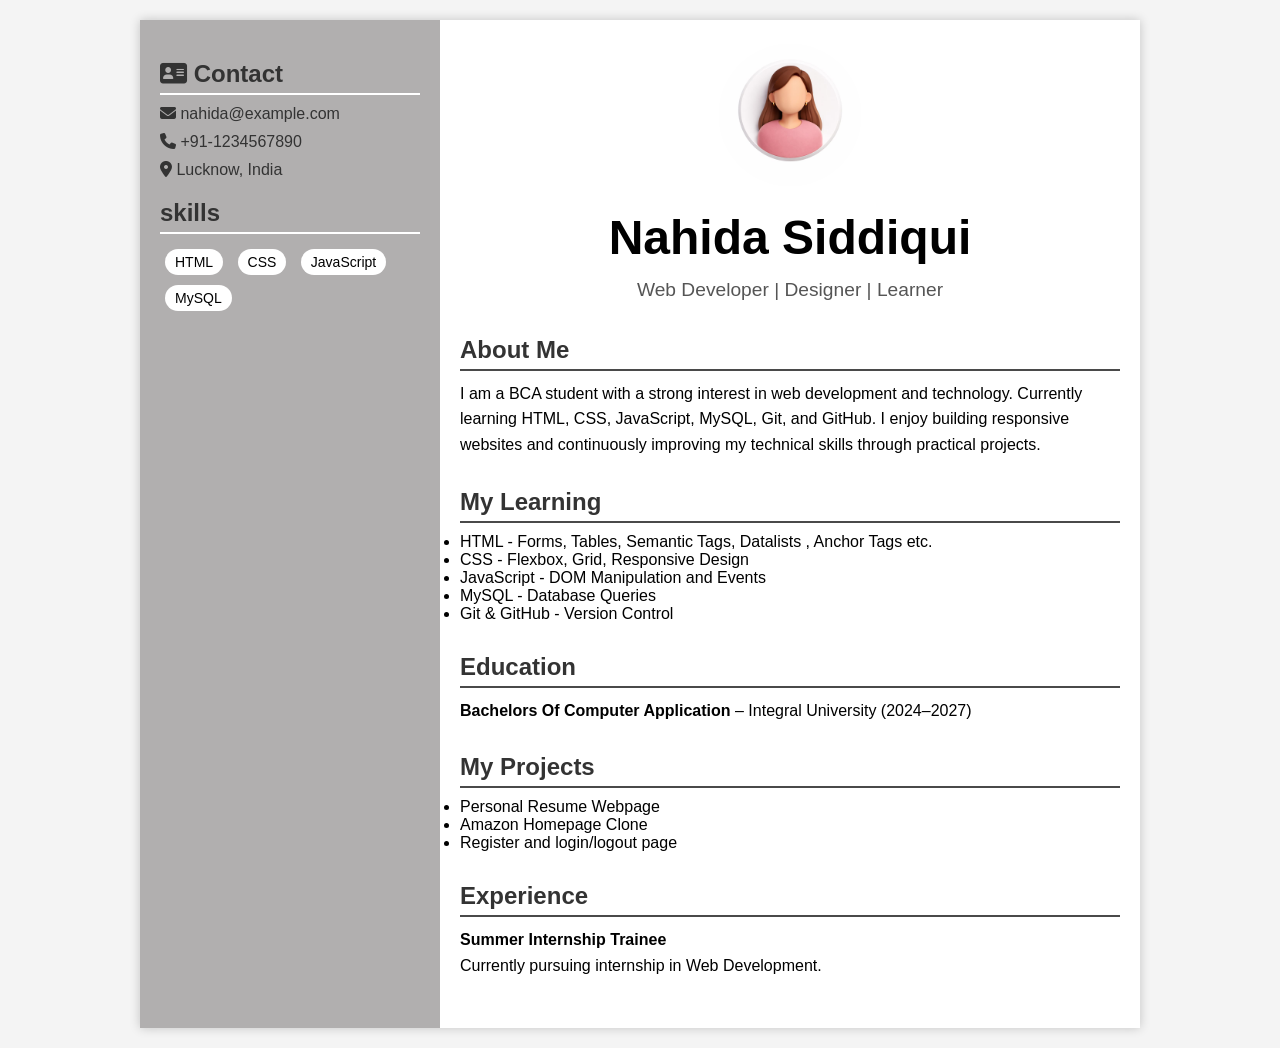
<file: Project-1-Resume/index.html>
<!DOCTYPE html>
<html lang="en">
<head>
  <meta charset="UTF-8">
  <meta name="viewport" content="width=device-width, initial-scale=1.0">
  <title>Resume</title>
  <link rel="stylesheet" href="style.css">
  <link rel="stylesheet" href="https://cdnjs.cloudflare.com/ajax/libs/font-awesome/6.5.1/css/all.min.css">
</head>
<body>
  <div class="container">
  <div class="sidebar">

      <section class="contact">
         <h2><i class="fa-solid fa-address-card"></i> Contact</h2>

         <p><i class="fa-solid fa-envelope"></i> nahida@example.com</p>

         <p><i class="fa-solid fa-phone"></i> +91-1234567890</p>

         <p><i class="fa-solid fa-location-dot"></i> Lucknow, India</p>
      </section>
      <section class="skills">
         <h2>skills</h2>
         <span class="skill">HTML</span>
         <span class="skill">CSS</span>
         <span class="skill">JavaScript</span>
         <span class="skill">MySQL</span>
     </section>
 </div>
 <div class="main">
    <section class="Name">
        <img src="id_photo.jpg" alt="Profile Picture" class="profile-pic">
         <h1>Nahida Siddiqui</h1>
         <p>Web Developer | Designer | Learner</p>
    </section>
    <section class="about">
    <h2>About Me</h2>

    <p>
        I am a BCA student with a strong interest in web development and technology.
        Currently learning HTML, CSS, JavaScript, MySQL, Git, and GitHub. I enjoy
        building responsive websites and continuously improving my technical skills
        through practical projects.
    </p>
    </section>  
    <section class="learning">
    <h2>My Learning</h2>

    <ul>
        <li>HTML - Forms, Tables, Semantic Tags, Datalists , Anchor Tags etc.</li>
        <li>CSS - Flexbox, Grid, Responsive Design</li>
        <li>JavaScript - DOM Manipulation and Events</li>
        <li>MySQL - Database Queries</li>
        <li>Git & GitHub - Version Control</li>
    </ul>
   </section>

    <section class="education">
      <h2>Education</h2>
      <p><strong>Bachelors Of Computer Application</strong> – Integral University (2024–2027)</p>
    </section>
    <section class="projects">
    <h2>My Projects</h2>
      <ul>
        <li>Personal Resume Webpage</li>
        <li>Amazon Homepage Clone</li>
        <li>Register and login/logout page</li>
      </ul>
    </section>

    <section class="experience">
      <h2>Experience</h2>
     <p>
       <strong>Summer Internship Trainee</strong><br>
        Currently pursuing internship in Web Development.
      </p>
   </section>
 </div> <!-- main -->
</div> <!-- container -->
</body>
</html>
</file>
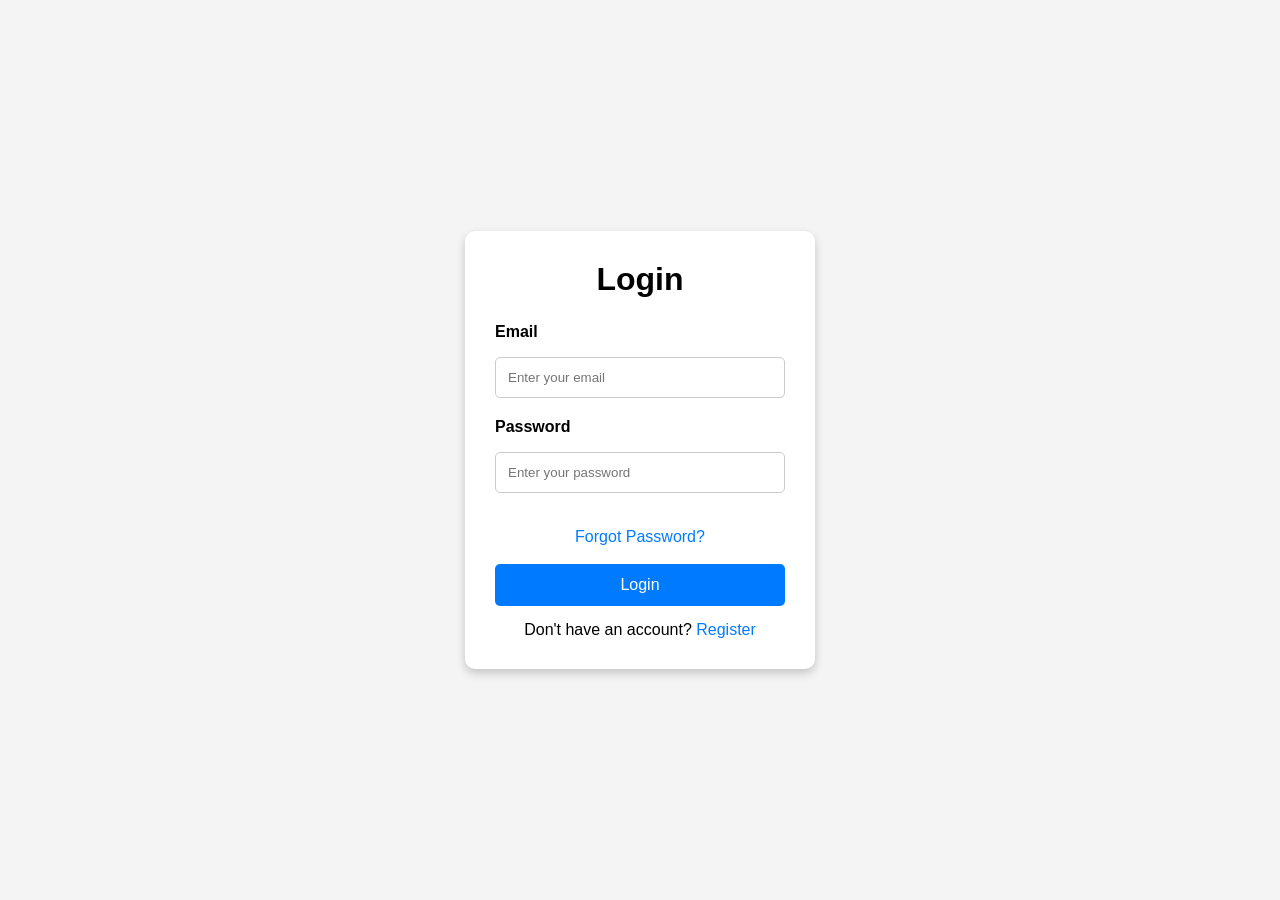
<file: Project-3-Register_login/index.html>
<!DOCTYPE html>
<html lang="en">
<head>
    <meta charset="UTF-8">
    <meta name="viewport" content="width=device-width, initial-scale=1.0">
    <title>Registration / login</title>
    <link rel="stylesheet" href="style.css">
</head>
<body>

    <div class="container">

        <div class="login-box">

            <h1>Login</h1>

            <form id="loginForm">

                <div class="input">
                    <label>Email</label>
                    <input type="email" id="email" placeholder="Enter your email" required>
                </div>

                <div class="input">
                    <label>Password</label>
                    <input type="password" id="password" placeholder="Enter your password" required>
                </div>
                <p class="forgot">
             <a href="#">Forgot Password?</a>
              </p>
              <br>
                <button type="submit">Login</button>

            </form>

            <p>
                Don't have an account?
                <a href="register.html">Register</a>
            </p>

        </div>

    </div>

    <script src="login.js"></script>

</body>
</html>
</file>
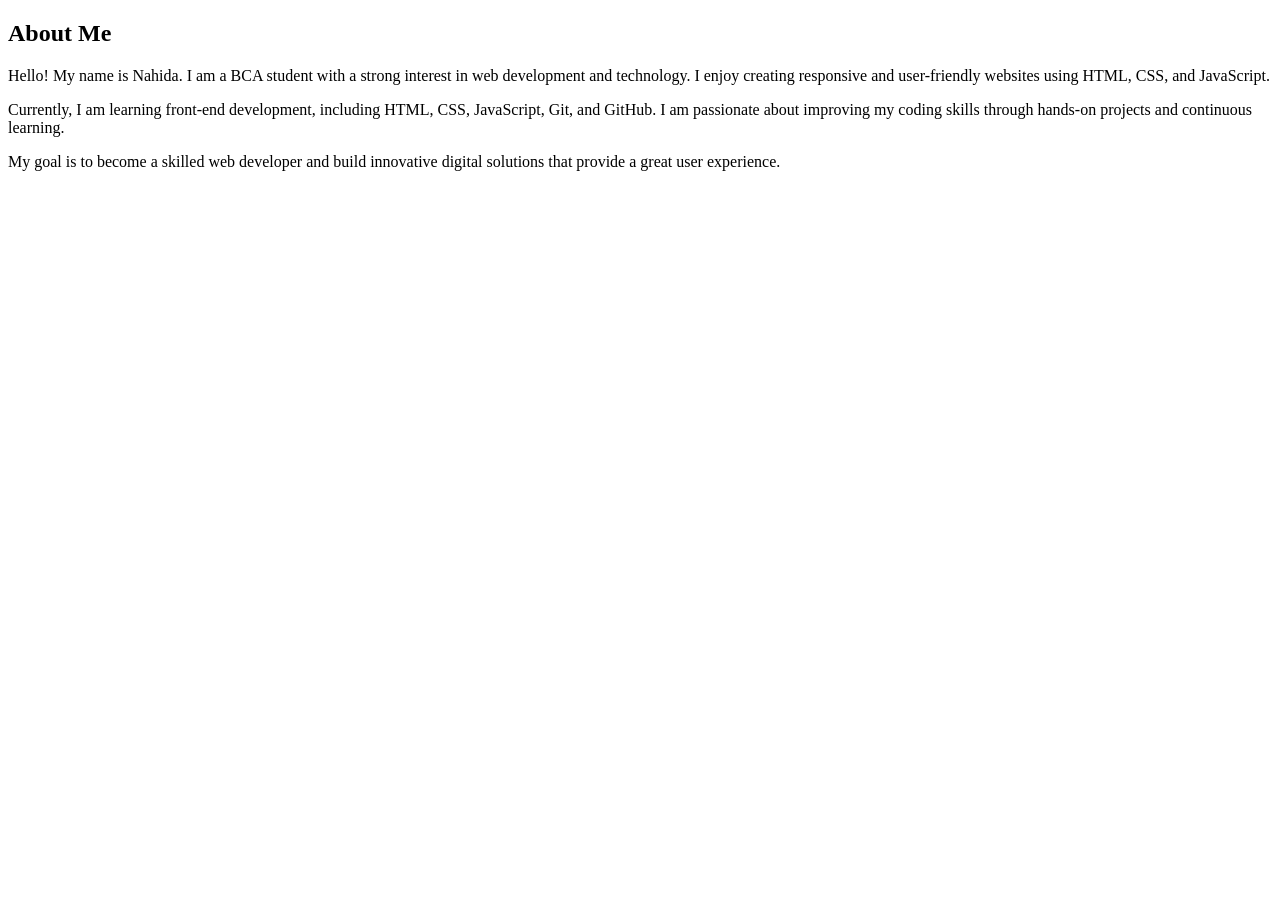
<file: Project-1-Resume/About.html>
<!DOCTYPE html>
<html lang="en">
<head>
    <meta charset="UTF-8">
    <meta name="viewport" content="width=device-width, initial-scale=1.0">
    <title>About section</title>
</head>
<body>
    <section id="about">
    <h2>About Me</h2>

    <p>
        Hello! My name is Nahida. I am a BCA student with a strong interest
        in web development and technology. I enjoy creating responsive and
        user-friendly websites using HTML, CSS, and JavaScript.
    </p>

    <p>
        Currently, I am learning front-end development, including HTML, CSS,
        JavaScript, Git, and GitHub. I am passionate about improving my
        coding skills through hands-on projects and continuous learning.
    </p>

    <p>
        My goal is to become a skilled web developer and build innovative
        digital solutions that provide a great user experience.
    </p>
</section>
</body>
</html>
</file>
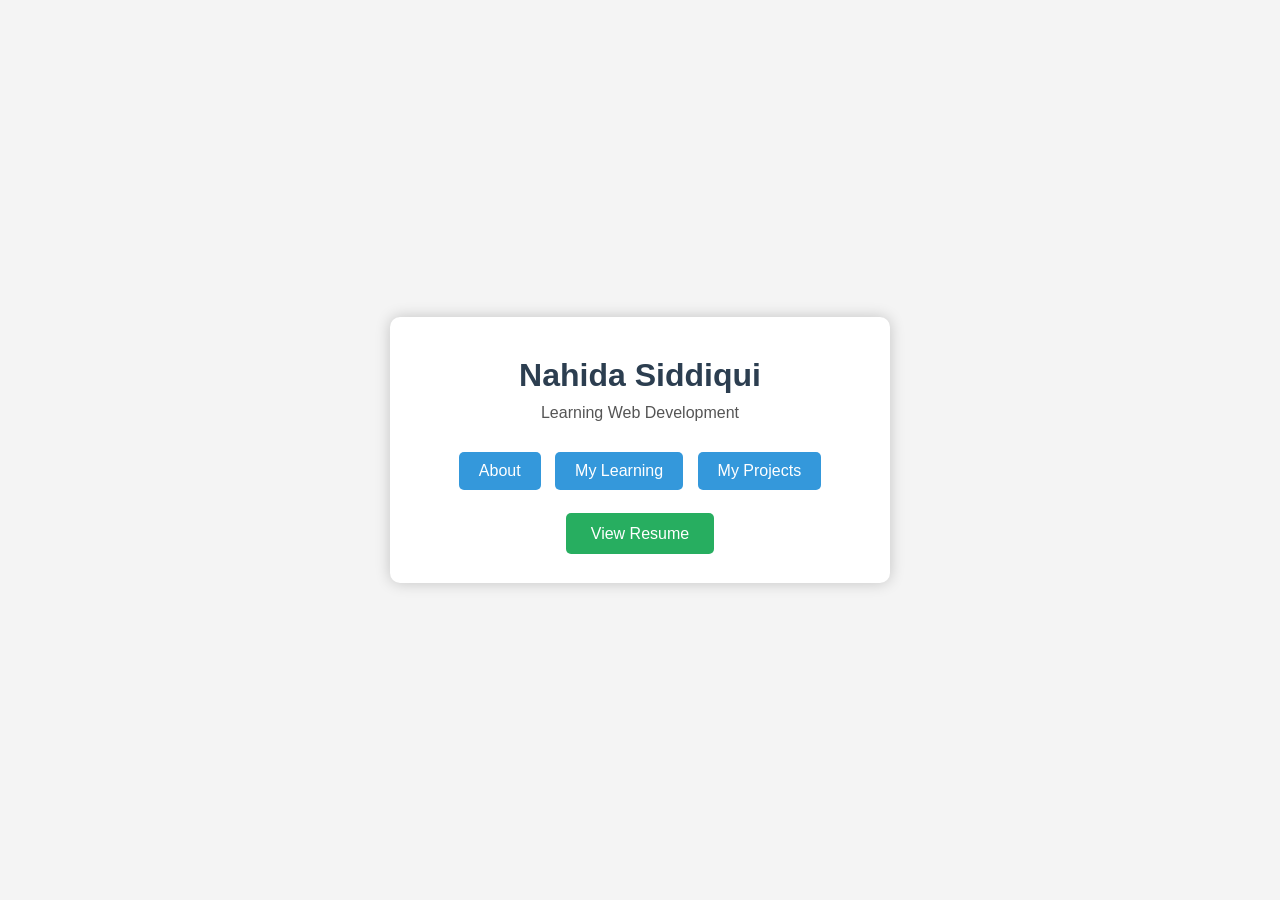
<file: Project-1-Resume/Myproject_firstpage.html>
<!DOCTYPE html>
<html lang="en">
<head>
    <meta charset="UTF-8">
    <meta name="viewport" content="width=device-width, initial-scale=1.0">
    <title>PROJECT</title>
    <link rel="stylesheet" href="Myproject_firstpage.css">
</head>
<body>
<div class="card">

    <!-- Header section contains name, role and navigation links -->

    <header>

        <!-- Main heading of the page -->
       <h1>Nahida Siddiqui</h1>

       <!-- Short description -->
        <p>Learning Web Development</p>

        <!-- Navigation menu -->
       <nav>

        <!-- Clicking these links jumps to different sections -->
        <a href="About.html">About</a>
        <a href="My_learning.html">My Learning</a>
        <a href="My_project.html">My Projects</a>

      </nav>
    </header>
    <main>
      <a href="index.html">View Resume</a>
    </main>
</div>
</body>
</html>
</file>
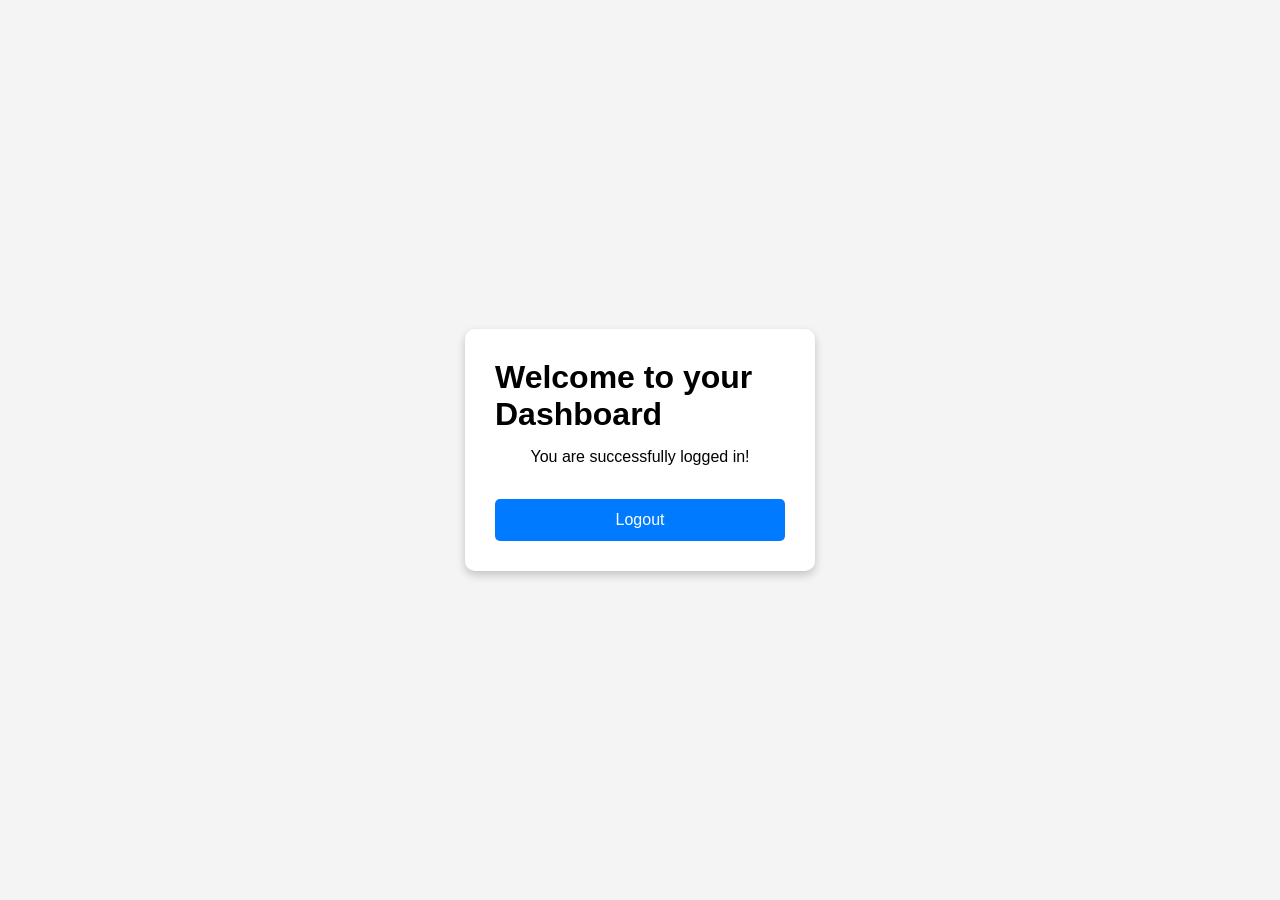
<file: Project-3-Register_login/dashboard.html>
<!DOCTYPE html>
<html lang="en">
<head>
    <meta charset="UTF-8">
    <meta name="viewport" content="width=device-width, initial-scale=1.0">
    <title>Dashboard</title>
    <link rel="stylesheet" href="style.css">
</head>
<body>
    <div class="container">
        <div class="dashboard-box">
    <h1>Welcome to your Dashboard</h1>
    <p>You are successfully logged in!</p>
    <p id="welcomeMessage"></p>
    <br>
    <button id="logoutBtn">Logout</button>
    </div>
    </div>
<script src="dashboard.js"></script>
</body>
</html>
</file>
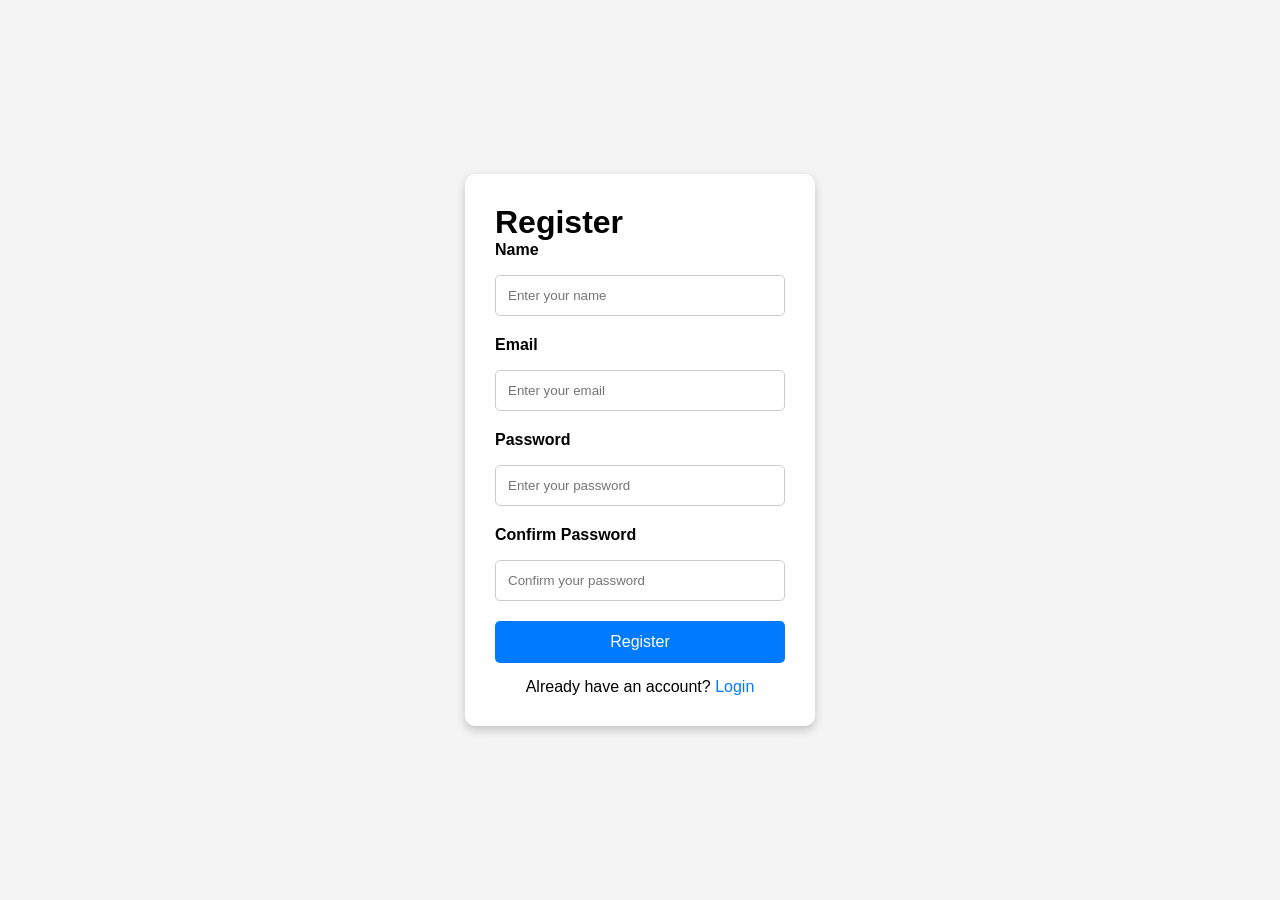
<file: Project-3-Register_login/register.html>
<!DOCTYPE html>
<html lang="en">
<head>
    <meta charset="UTF-8">
    <meta name="viewport" content="width=device-width, initial-scale=1.0">
    <title>Register</title>
    <link rel="stylesheet" href="style.css">
</head>
<body>
    <div class="container">
        <div class="register-box">
    <h1>Register</h1>
    <form id="registerForm">
        <div class="input">
            <label for="name">Name</label>
            <input type="text" id="name" placeholder="Enter your name" required>
        </div>

        <div class="input">
            <label for="email">Email</label>
            <input type="email" id="email" placeholder="Enter your email" required>
        </div>

        <div class="input">
            <label for="password">Password</label>
            <input type="password" id="password" placeholder="Enter your password" required>
        </div>
        <div class="input">
            <label for="confirmPassword">Confirm Password</label>
            <input type="password" id="confirmPassword" placeholder="Confirm your password" required>
        </div>

        <button type="submit">Register</button>
        <p>
            Already have an account?
            <a href="login.html">Login</a>
        </p>
    </form>
        </div>
    </div>
<script src="register.js"></script>
</body>
</html>
</file>
<file: Project-1-Resume/style.css>
.container{
    display:flex;/**to divide the resume into two sections**/
    min-height:100vh;/**to make the resume cover the entire screen**/
}
/**left section**/
.sidebar{
    width:30%;
    padding:20px;
    background-color:#615d5d7d;
    color:#333;
}
.sidebar h2{
    margin:20px 0 10px;
    border-bottom:2px solid white;/**to create a line under the heading**/
    padding-bottom:5px;
}

.sidebar p{
    margin:10px 0;
}
/**right section**/
.main{
    width:70%;
    padding:20px;
}
.main h1{
    font-size:40px;
    margin-bottom:10px;
}

.main p{
    line-height:1.6;
}
.main h2{
    color:#333;
    margin-bottom:10px;
    border-bottom:2px solid #4a4a4a;
    padding-bottom:5px;
}
.Name h1{
    font-size:3rem;

}

.Name p{
    color:#555;
    font-size:1.2rem;
}
*{
    margin:0;
    padding:0;
    box-sizing:border-box;
}
.main section{
    margin-bottom:30px;
}

body{
    font-family: Arial, sans-serif;
    background-color:#f4f4f4;
    padding:20px;
}

.container{
    display:flex;
    min-height:100vh;
    max-width:1000px;
    margin:auto;
    background:white;
    box-shadow:0 0 10px rgba(0,0,0,0.2);
}
.skill{
    display:inline-block;
    background-color:white;
    color:black;
    padding:5px 10px;
    margin:5px;
    border-radius:15px;
    font-size:14px;
}/**to create a hover effect on the skills   pseudo class **/
.skill:hover{
    transform:scale(1.1);/**to increase the size of the skill on hover**/
}
.profile-pic{
    width:150px;
    height:150px;
    border-radius:50%;
    object-fit:cover;
    display:block;
    margin:0 auto 20px;
    border:4px solid white;
}
.Name{
    text-align:center;
    margin-bottom:30px;
}
</file>
<file: Project-3-Register_login/style.css>
*{
    margin: 0;
    padding: 0;
    box-sizing: border-box;
    font-family: Arial, sans-serif;
}

body{
    background-color: #f4f4f4;
    display: flex;
    justify-content: center;
    align-items: center;
    height: 100vh;
}

.container{
    width: 100%;
    display: flex;
    justify-content: center;
    align-items: center;
}

.login-box{
    background-color: white;
    width: 350px;
    padding: 30px;
    border-radius: 10px;
    box-shadow: 0 4px 10px rgba(0,0,0,0.2);/** vertical offset, horizontal offset, blur radius, color **/
}

.login-box h1{
    text-align: center;
    margin-bottom: 25px;
}

input{
    width: 100%;
    padding: 12px;
    margin: 8px 0 20px;
    border: 1px solid #ccc;
    border-radius: 5px;
    box-sizing: border-box;
}
.input label{
    display: block;
    margin-bottom: 8px;
    font-weight: bold;
}

.input-group input{
    width: 100%;
    padding: 10px;
    border: 1px solid #ccc;
    border-radius: 5px;
    font-size: 16px;
}

button{
    width: 100%;
    padding: 12px;
    background-color: #007BFF;
    color: white;
    border: none;
    border-radius: 5px;
    font-size: 16px;
    cursor: pointer;
}

button:hover{
    background-color: #0056b3;
}

p{
    text-align: center;
    margin-top: 15px;
}

a{
    text-decoration: none;
    color: #007BFF;
}

a:hover{
    text-decoration: underline;
}
.register-box{
    background-color: white;
    width: 350px;
    padding: 30px;
    border-radius: 10px;
    box-shadow: 0 4px 10px rgba(0,0,0,0.2);
}
.dashboard-box{
    background-color: white;
    width: 350px;
    padding: 30px;
    border-radius: 10px;
    box-shadow: 0 4px 10px rgba(0,0,0,0.2);
}
</file>
<file: Project-1-Resume/Myproject_firstpage.css>
/* Removes default spacing */
*{
    margin:0;
    padding:0;
    box-sizing:border-box;/**Width = content + padding + border, Everything fits inside the specified width.**/
    font-family:Arial, Helvetica, sans-serif;
}

/* Centers the card on the page */
body{
    background-color:#f4f4f4;
    display:flex;
    justify-content:center;
    align-items:center;
    height:100vh;
}

/* Card */
.card{
    width:500px;
    background-color:white;
    padding:40px;
    border-radius:10px;
    box-shadow:0 0 15px rgba(0,0,0,0.2);
    text-align:center;
}

/* Heading */
h1{
    margin-bottom:10px;
    color:#2c3e50;
}

/* Paragraph */
p{
    margin-bottom:25px;
    color:#555;
}

/* Navigation links */
nav{
    margin-bottom:30px;
}

nav a{
    display:inline-block;
    text-decoration:none;
    background-color:#3498db;
    color:white;
    padding:10px 20px;
    margin:5px;
    border-radius:5px;
}

nav a:hover{
    background-color:#2874a6;
}

/* Resume button */
main a{
    text-decoration:none;
    background-color:#27ae60;
    color:white;
    padding:12px 25px;
    border-radius:5px;
}

main a:hover{
    background-color:#1e8449;
}
</file>
